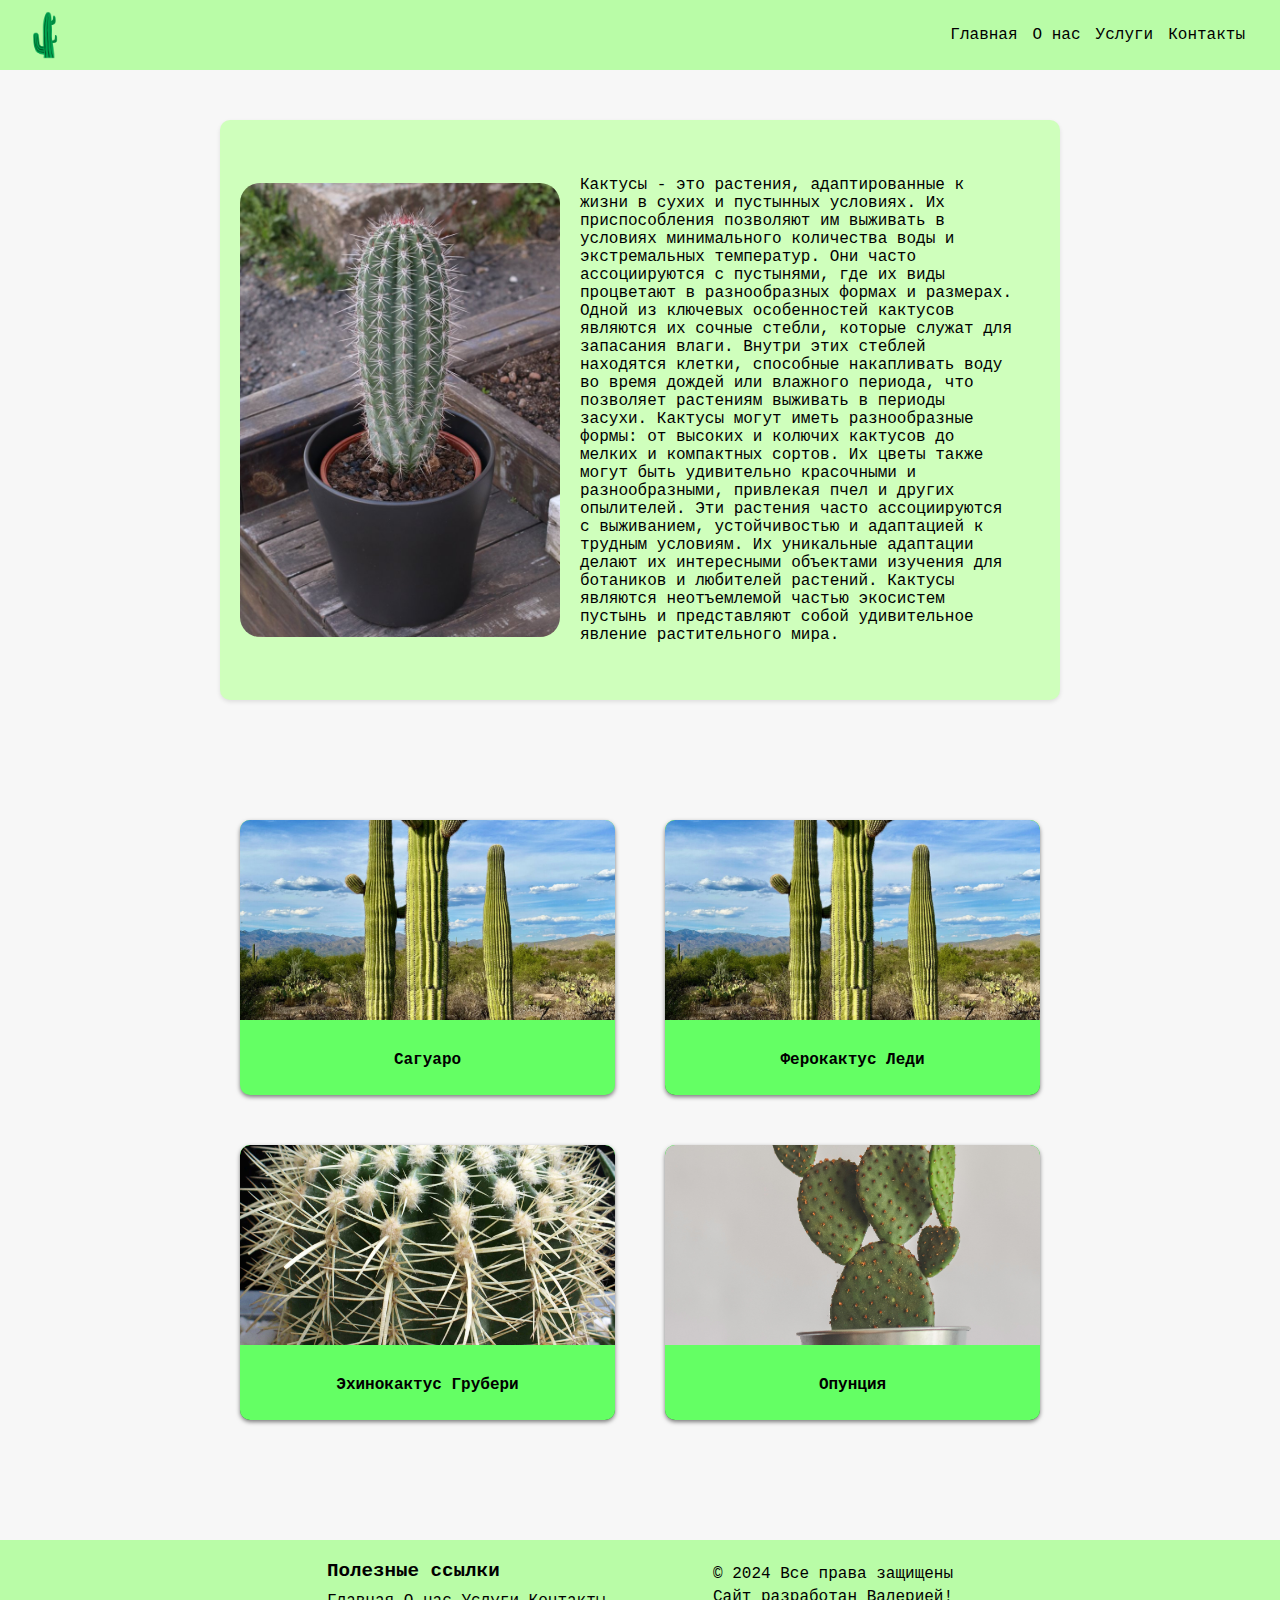
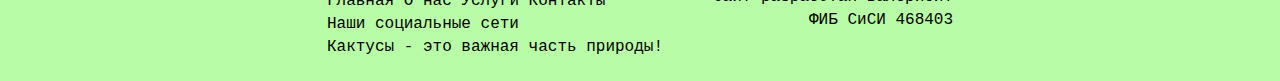
<file: labs/7 1/index.html>
<!DOCTYPE html>
<html lang="en">
<head>
    <meta charset="UTF-8">
    <meta name="viewport" content="width=device-width, initial-scale=1.0">
    <title>Кактусы</title>
    <link rel="icon" href="images/ico.png" type="image/x-icon">
    <meta name="description" content="Информация о различных видах кактусов, их уходе, выращивании и декоративном использовании. Узнайте интересные факты о кактусах их адаптации к экстремальным условиям." />
    <meta name="keywords" content="кактусы, суккуленты, кактусовые растения, уход за кактусами, выращивание кактусов, декоративные кактусы, виды кактусов, советы по уходу" />
    <link rel="stylesheet" href="style.css">
</head>
<body>
    <header class="header">
        <div class="ico"></div>
        <div class="burger-menu" id="burgerMenu">
            <div></div>
            <div></div>
            <div></div>
        </div>
        <ul id="navList">
            <li><a href="#">Главная</a></li>
            <li><a href="#">О нас</a></li>
            <li><a href="#">Услуги</a></li>
            <li><a href="#">Контакты</a></li>
        </ul>
    </header>

    <main class="main">
        <section class="about">
            <img src="images/1.jpg" class="kaktus" alt="Кактус">
            <p class="text">
                Кактусы - это растения, адаптированные к жизни в сухих и пустынных условиях. Их приспособления позволяют им выживать в условиях минимального количества воды и экстремальных температур. Они часто ассоциируются с пустынями, где их виды процветают в разнообразных формах и размерах.
                Одной из ключевых особенностей кактусов являются их сочные стебли, которые служат для запасания влаги. Внутри этих стеблей находятся клетки, способные накапливать воду во время дождей или влажного периода, что позволяет растениям выживать в периоды засухи.
                Кактусы могут иметь разнообразные формы: от высоких и колючих кактусов до мелких и компактных сортов. Их цветы также могут быть удивительно красочными и разнообразными, привлекая пчел и других опылителей.
                Эти растения часто ассоциируются с выживанием, устойчивостью и адаптацией к трудным условиям. Их уникальные адаптации делают их интересными объектами изучения для ботаников и любителей растений. Кактусы являются неотъемлемой частью экосистем пустынь и представляют собой удивительное явление растительного мира.
            </p>
        </section>

        <section class="types">
            <div class="type">
                <img src="images/2.jpg" alt="Вид Кактуса" class="img">
                <p class="name">Сагуаро</p>
            </div>
            <div class="type">
                <div class="type">
                    <img src="images/2.jpg" alt="Вид Кактуса" class="img">
                    <p class="name">Ферокактус Леди</p>
                </div>
            </div>
            <div class="type">
                <div class="type">
                    <img src="images/4.jpg" alt="Вид Кактуса" class="img">
                    <p class="name">Эхинокактус Грубери</p>
                </div>
            </div>
            <div class="type">
                <div class="type">
                    <img src="images/5.jpg" alt="Вид Кактуса" class="img">
                    <p class="name">Опунция</p>
                </div>
            </div>
        </section>
        
    </main>

    <footer class="footer">
        <div class="dop">
            <h3>Полезные ссылки</h3>
            <a href="#">Главная</a>
            <a href="#">О нас</a>
            <a href="#">Услуги</a>
            <a href="#">Контакты</a>
            <p>Наши социальные сети</p>
            <p>Кактусы - это важная часть природы!</p>
        </div>
            
        <div class="right-block">
            <p>&copy; 2024 Все права защищены</p>
            <p>Сайт разработан Валерией!</p>
            <p>ФИБ СиСИ 468403</p>
        </div>
    </footer>

    <script>
        const burgerMenu = document.getElementById('burgerMenu');
        const navList = document.getElementById('navList');

        burgerMenu.addEventListener('click', () => {
            navList.classList.toggle('active');
        });
    </script>
</body>
</html>
</file>
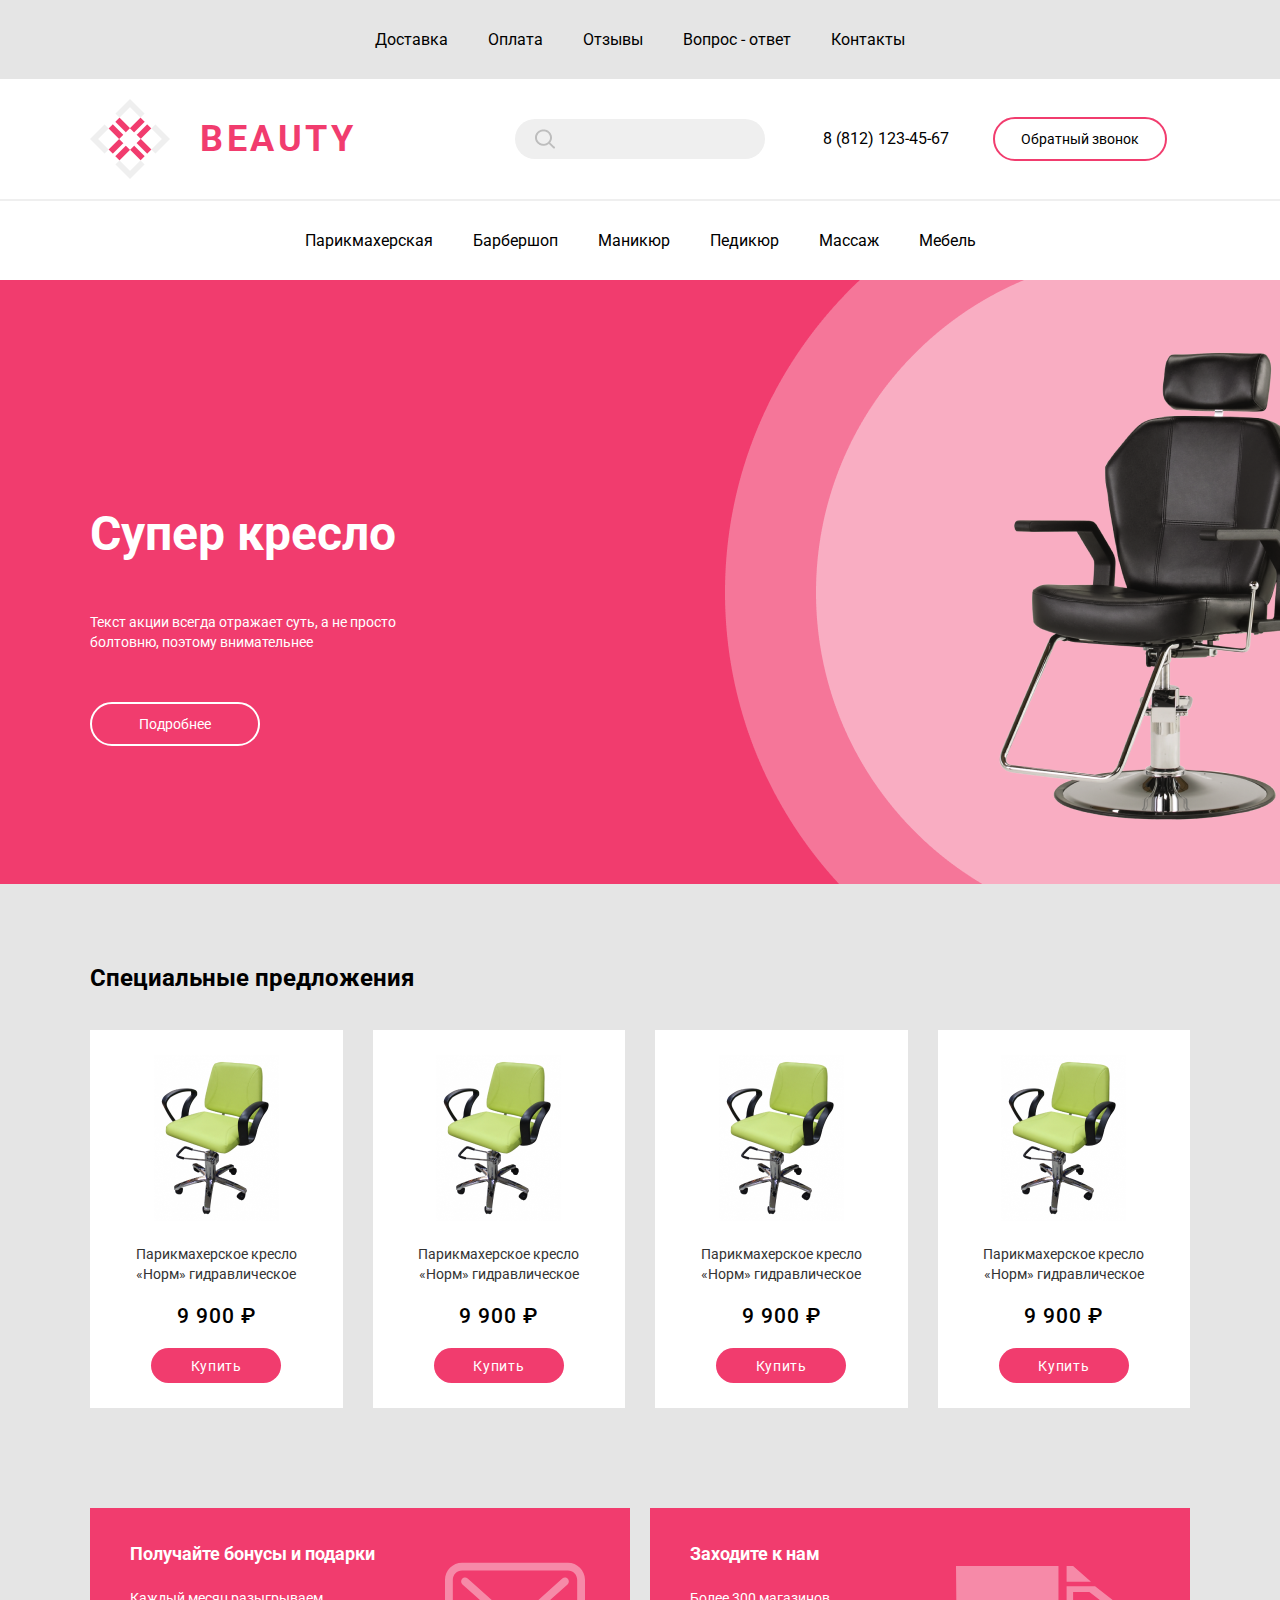
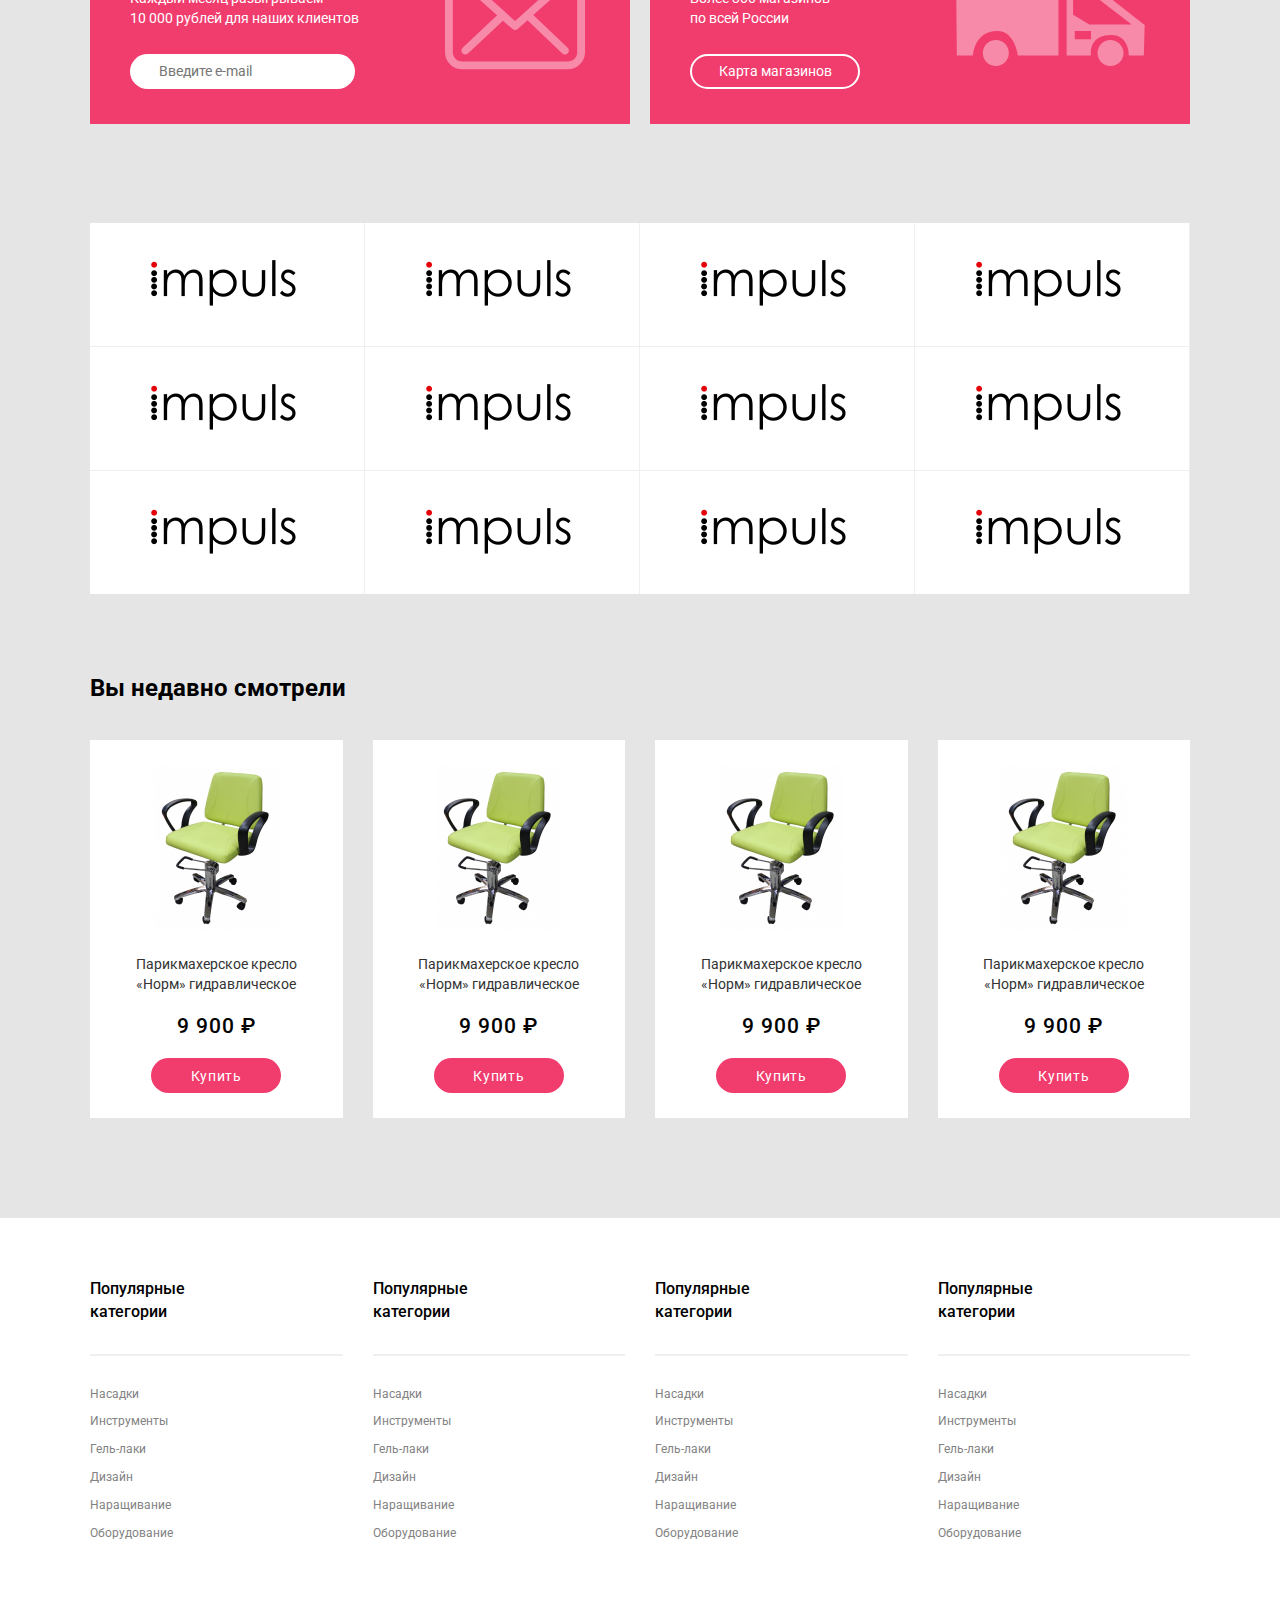
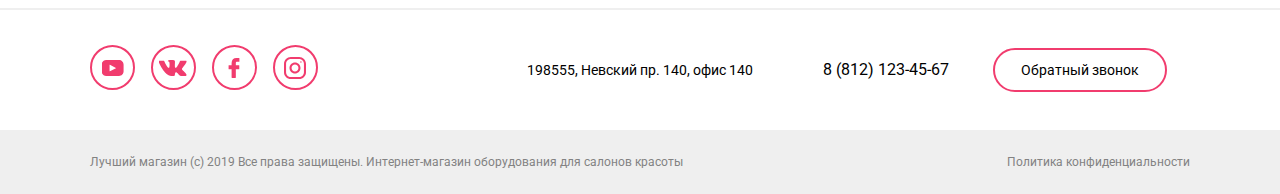
<file: labs/7 2/BEAUTY/index.html>
<!doctype html>
<html lang="en">
<head>
    <meta charset="UTF-8">
    <meta name="viewport"
          content="width=device-width, user-scalable=no, initial-scale=1.0, maximum-scale=1.0, minimum-scale=1.0">
    <meta http-equiv="X-UA-Compatible" content="ie=edge">
    <link rel="preconnect" href="https://fonts.googleapis.com">
    <link rel="preconnect" href="https://fonts.gstatic.com" crossorigin>
    <link href="https://fonts.googleapis.com/css2?family=Roboto:ital,wght@0,100;0,300;0,400;0,500;0,700;0,900;1,100;1,300;1,400;1,500;1,700;1,900&display=swap" rel="stylesheet">
    <link rel="stylesheet" href="style.css">
    <title>BEAUTY</title>
</head>
<body>
<header class="header">
    <div class="header__nav-container">
        <div class="container">
            <div class="header__nav">
                <a href="#" class="header__nav-link">Доставка</a>
                <a href="#" class="header__nav-link">Оплата</a>
                <a href="#" class="header__nav-link">Отзывы</a>
                <a href="#" class="header__nav-link">Вопрос - ответ</a>
                <a href="#" class="header__nav-link">Контакты</a>
            </div>
        </div>
    </div>
    <div class="container">
        <div class="header__logo">
            <div class="header__logo-img">
                <img src="images/header/header-logo/logo.png" alt="Logo" class="header__logo-images">
                <a href="#" class="header__logo-title">BEAUTY</a>
            </div>
            <div class="header__input">
                <label class="header__label">
                    <input type="email" class="header__input-email">
                </label>
            </div>
            <div class="header__connection">
                <a href="tel:88121234567" class="header__connection-number">8 (812) 123-45-67</a>
                <button class="header__connection-btn">Обратный звонок</button>
            </div>
        </div>
    </div>
    <hr class="header__line">
    <div class="container">
        <div class="header__nav">
            <a href="#" class="header__nav-link">Парикмахерская</a>
            <a href="#" class="header__nav-link">Барбершоп</a>
            <a href="#" class="header__nav-link">Маникюр</a>
            <a href="#" class="header__nav-link">Педикюр</a>
            <a href="#" class="header__nav-link">Массаж</a>
            <a href="#" class="header__nav-link">Мебель</a>
        </div>
    </div>
</header>
<section class="sale">
    <div class="container">
        <div class="sale__items">
            <h1 class="sale__title">Супер кресло</h1>
            <h4 class="sale__subtitle">Текст акции всегда отражает суть, а не просто
                болтовню, поэтому внимательнее</h4>
            <button class="sale__button">Подробнее</button>
        </div>
    </div>
</section>
<section class="goods">
    <div class="container">
        <h2 class="goods__title">Специальные предложения</h2>
        <div class="goods__items">
            <div class="goods__item">
                <img src="images/goods/Rectangle%204.png" alt="Goods Img" class="goods__item-img">
                <h5 class="goods__item-title">Парикмахерское кресло «Норм» гидравлическое</h5>
                <h2 class="goods__item-price">9 900 ₽</h2>
                <button class="goods__item-button">Купить</button>
            </div>
            <div class="goods__item">
                <img src="images/goods/Rectangle%204.png" alt="Goods Img" class="goods__item-img">
                <h5 class="goods__item-title">Парикмахерское кресло «Норм» гидравлическое</h5>
                <h2 class="goods__item-price">9 900 ₽</h2>
                <button class="goods__item-button">Купить</button>
            </div>
            <div class="goods__item">
                <img src="images/goods/Rectangle%204.png" alt="Goods Img" class="goods__item-img">
                <h5 class="goods__item-title">Парикмахерское кресло «Норм» гидравлическое</h5>
                <h2 class="goods__item-price">9 900 ₽</h2>
                <button class="goods__item-button">Купить</button>
            </div>
            <div class="goods__item">
                <img src="images/goods/Rectangle%204.png" alt="Goods Img" class="goods__item-img">
                <h5 class="goods__item-title">Парикмахерское кресло «Норм» гидравлическое</h5>
                <h2 class="goods__item-price">9 900 ₽</h2>
                <button class="goods__item-button">Купить</button>
            </div>
        </div>
    </div>
</section>
<section class="subscribe">
    <div class="container">
        <div class="subscribe__items">
            <div class="subscribe__item">
                <div class="subscribe__item-box">
                    <h3 class="subscribe__item-title">Получайте бонусы и подарки</h3>
                    <h5 class="subscribe__item-subtitle">Каждый месяц разыгрываем
                        <br> 10 000 рублей для наших клиентов</h5>
                    <label class="subscribe__item-label">
                        <input placeholder="Введите e-mail" type="email" class="subscribe__item-input">
                    </label>
                </div>
                <img src="images/subscribe/Group.svg" alt="Subscribe Image" class="subscribe__item-img">
            </div>
            <div class="subscribe__item">
                <div class="subscribe__item-box">
                    <h3 class="subscribe__item-title">Заходите к нам</h3>
                    <h5 class="subscribe__item-subtitle">Более 300 магазинов <br>
                        по всей России</h5>
                    <button class="subscribe__item-btn">Карта магазинов</button>
                </div>
                <img src="images/subscribe/Vector.svg" alt="Subscribe Image" class="subscribe__item-img__vector">
            </div>
        </div>
    </div>
</section>
<section class="brands">
    <div class="container">
        <div class="brands__items">
            <div class="brands__item-row">
                <div class="brands__item-column">
                    <img src="images/brands/image.svg" alt="Brands Images" class="brands__item-img">
                </div>
                <div class="brands__item-column">
                    <img src="images/brands/image.svg" alt="Brands Images" class="brands__item-img">
                </div>
                <div class="brands__item-column">
                    <img src="images/brands/image.svg" alt="Brands Images" class="brands__item-img">
                </div>
                <div class="brands__item-column">
                    <img src="images/brands/image.svg" alt="Brands Images" class="brands__item-img">
                </div>
            </div>
            <div class="brands__item-row">
                <div class="brands__item-column">
                    <img src="images/brands/image.svg" alt="Brands Images" class="brands__item-img">
                </div>
                <div class="brands__item-column">
                    <img src="images/brands/image.svg" alt="Brands Images" class="brands__item-img">
                </div>
                <div class="brands__item-column">
                    <img src="images/brands/image.svg" alt="Brands Images" class="brands__item-img">
                </div>
                <div class="brands__item-column">
                    <img src="images/brands/image.svg" alt="Brands Images" class="brands__item-img">
                </div>
            </div>
            <div class="brands__item-row">
                <div class="brands__item-column">
                    <img src="images/brands/image.svg" alt="Brands Images" class="brands__item-img">
                </div>
                <div class="brands__item-column">
                    <img src="images/brands/image.svg" alt="Brands Images" class="brands__item-img">
                </div>
                <div class="brands__item-column">
                    <img src="images/brands/image.svg" alt="Brands Images" class="brands__item-img">
                </div>
                <div class="brands__item-column">
                    <img src="images/brands/image.svg" alt="Brands Images" class="brands__item-img">
                </div>
            </div>
        </div>
    </div>
</section>
<section class="goods">
    <div class="container">
        <h2 class="goods__title">Вы недавно смотрели</h2>
        <div class="goods__items">
            <div class="goods__item">
                <img src="images/goods/Rectangle%204.png" alt="Goods Img" class="goods__item-img">
                <h5 class="goods__item-title">Парикмахерское кресло «Норм» гидравлическое</h5>
                <h2 class="goods__item-price">9 900 ₽</h2>
                <button class="goods__item-button">Купить</button>
            </div>
            <div class="goods__item">
                <img src="images/goods/Rectangle%204.png" alt="Goods Img" class="goods__item-img">
                <h5 class="goods__item-title">Парикмахерское кресло «Норм» гидравлическое</h5>
                <h2 class="goods__item-price">9 900 ₽</h2>
                <button class="goods__item-button">Купить</button>
            </div>
            <div class="goods__item">
                <img src="images/goods/Rectangle%204.png" alt="Goods Img" class="goods__item-img">
                <h5 class="goods__item-title">Парикмахерское кресло «Норм» гидравлическое</h5>
                <h2 class="goods__item-price">9 900 ₽</h2>
                <button class="goods__item-button">Купить</button>
            </div>
            <div class="goods__item">
                <img src="images/goods/Rectangle%204.png" alt="Goods Img" class="goods__item-img">
                <h5 class="goods__item-title">Парикмахерское кресло «Норм» гидравлическое</h5>
                <h2 class="goods__item-price">9 900 ₽</h2>
                <button class="goods__item-button">Купить</button>
            </div>
        </div>
    </div>
</section>
<footer class="footer">
    <div class="container">
        <div class="footer__items">
            <div class="footer__item">
                <h3 class="footer__item-title">Популярные <br>
                    категории</h3>
                <hr class="footer__line">
                <a href="#" class="footer__item-link">Насадки</a>
                <a href="#" class="footer__item-link">Инструменты</a>
                <a href="#" class="footer__item-link">Гель-лаки</a>
                <a href="#" class="footer__item-link">Дизайн</a>
                <a href="#" class="footer__item-link">Наращивание</a>
                <a href="#" class="footer__item-link">Оборудование</a>
            </div>
            <div class="footer__item">
                <h3 class="footer__item-title">Популярные <br>
                    категории</h3>
                <hr class="footer__line">
                <a href="#" class="footer__item-link">Насадки</a>
                <a href="#" class="footer__item-link">Инструменты</a>
                <a href="#" class="footer__item-link">Гель-лаки</a>
                <a href="#" class="footer__item-link">Дизайн</a>
                <a href="#" class="footer__item-link">Наращивание</a>
                <a href="#" class="footer__item-link">Оборудование</a>
            </div>
            <div class="footer__item">
                <h3 class="footer__item-title">Популярные <br>
                    категории</h3>
                <hr class="footer__line">
                <a href="#" class="footer__item-link">Насадки</a>
                <a href="#" class="footer__item-link">Инструменты</a>
                <a href="#" class="footer__item-link">Гель-лаки</a>
                <a href="#" class="footer__item-link">Дизайн</a>
                <a href="#" class="footer__item-link">Наращивание</a>
                <a href="#" class="footer__item-link">Оборудование</a>
            </div>
            <div class="footer__item">
                <h3 class="footer__item-title">Популярные <br>
                    категории</h3>
                <hr class="footer__line">
                <a href="#" class="footer__item-link">Насадки</a>
                <a href="#" class="footer__item-link">Инструменты</a>
                <a href="#" class="footer__item-link">Гель-лаки</a>
                <a href="#" class="footer__item-link">Дизайн</a>
                <a href="#" class="footer__item-link">Наращивание</a>
                <a href="#" class="footer__item-link">Оборудование</a>
            </div>
        </div>
    </div>
    <hr class="footer__line line">
    <div class="container">
        <div class="footer__connection">
            <div class="footer__connection-icons">
                <div class="footer__connection-icons__img">
                    <img src="images/footer/footer__icon/icon1.svg" alt="Footer Icon" class="footer__connection-icon">
                </div>
                <div class="footer__connection-icons__img">
                    <img src="images/footer/footer__icon/icon2.svg" alt="Footer Icon" class="footer__connection-icon">
                </div>
                <div class="footer__connection-icons__img">
                    <img src="images/footer/footer__icon/icon3.svg" alt="Footer Icon" class="footer__connection-icon">
                </div>
                <div class="footer__connection-icons__img">
                    <img src="images/footer/footer__icon/icon4.svg" alt="Footer Icon" class="footer__connection-icon">
                </div>
            </div>
            <div class="footer__connection-adr">
                <a href="https://yandex.by/maps/2/saint-petersburg/house/nevskiy_prospekt_140/Z0kYdQFpSUQFQFtjfXVzeHRmZw==/?ll=30.379437%2C59.927230&mode=search&sctx=ZAAAAAgAEAAaKAoSCbGk3H2OsztAEcDtCRLbbUpAEhIJM6mhDcDOJkARaDwRxHk4DkAiBgABAgMEBSgKOABAlQFIAWoCdWGdAc3MzD2gAQCoAQC9AQRcE6HCAQsAAAAAAAAAAAAAAIICLjE5ODU1NSwg0J3QtdCy0YHQutC40Lkg0L%2FRgC4gMTQwLCDQvtGE0LjRgSAxNDCKAgCSAgCaAgxkZXNrdG9wLW1hcHM%3D&sll=30.513090%2C59.889158&sspn=0.449066%2C0.195992&text=198555%2C%20%D0%9D%D0%B5%D0%B2%D1%81%D0%BA%D0%B8%D0%B9%20%D0%BF%D1%80.%20140%2C%20%D0%BE%D1%84%D0%B8%D1%81%20140&z=14.6" class="footer__connection-link">198555, Невский пр. 140, офис 140</a>
            </div>
            <div class="header__connection">
                <a href="tel:88121234567" class="header__connection-number">8 (812) 123-45-67</a>
                <button class="header__connection-btn">Обратный звонок</button>
            </div>
        </div>
    </div>
    <div class="footer__cookie">
        <div class="container">
            <div class="footer__cookie-box">
                <a href="#" class="footer__cookie-link">Лучший магазин (с) 2019 Все права защищены. Интернет-магазин оборудования для салонов красоты</a>
                <a href="#" class="footer__cookie-link">Политика конфиденциальности</a>
            </div>
        </div>
    </div>
</footer>
</body>
</html>
</file>
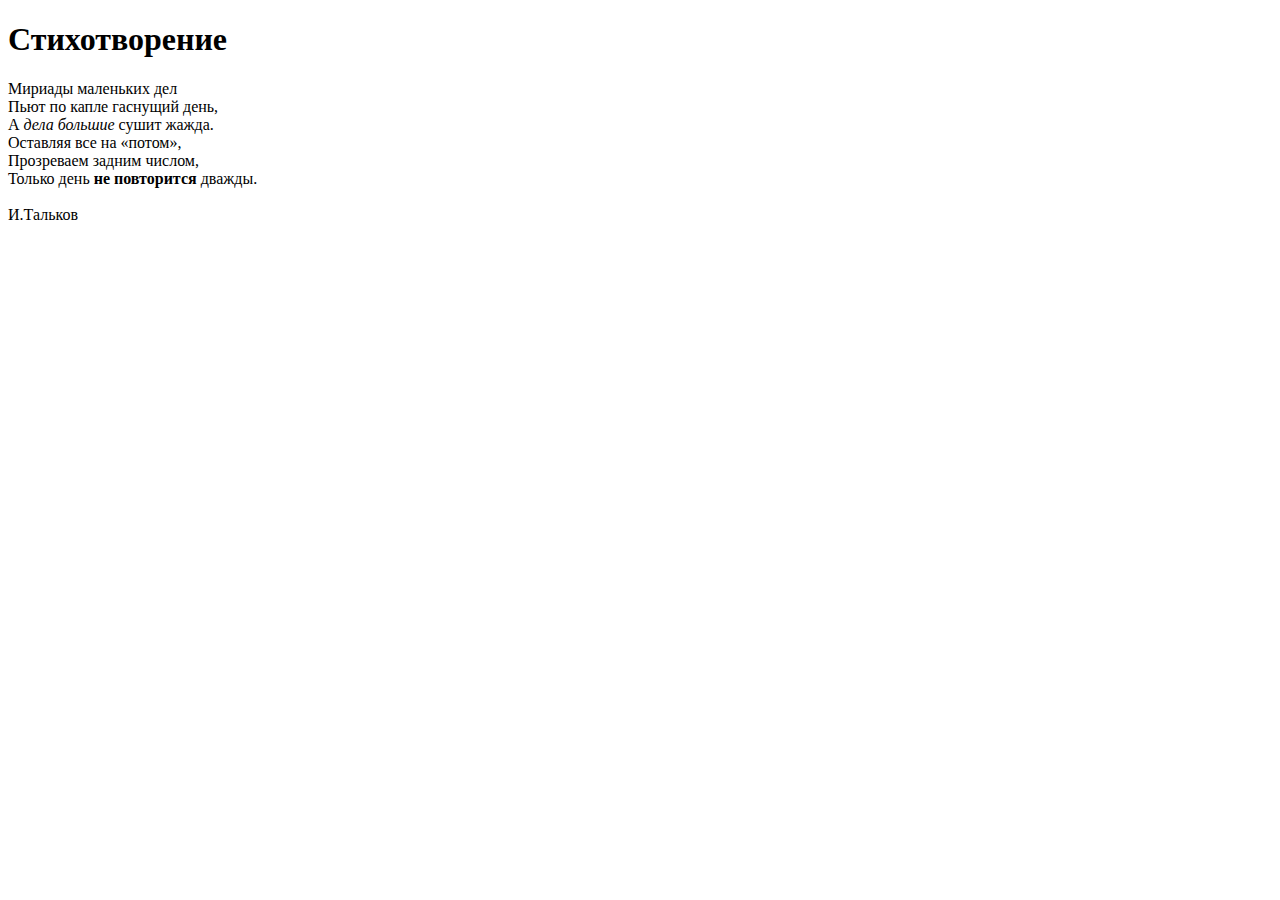
<file: 1vtvin.html>
<!DOCTYPE html>
<html lang="en">
<head>
    <meta charset="UTF-8">
    <meta name="viewport" content="width=device-width, initial-scale=1.0">
    <title>1 задание</title>
</head>
<body>
    <h1>Стихотворение</h1>
    Мириады маленьких дел
    <br>Пьют по капле гаснущий день,
    <br>А <i>дела большие</i> сушит жажда.
    <br>Оставляя все на &laquo;потом&raquo;,
    <br>Прозреваем задним числом,
    <br>Только день <b>не повторится</b> дважды.
    <br><br>И.Тальков
<!--08.09.2024 Ермакович Валерия Денисовна-->
</body>
</html>
</file>
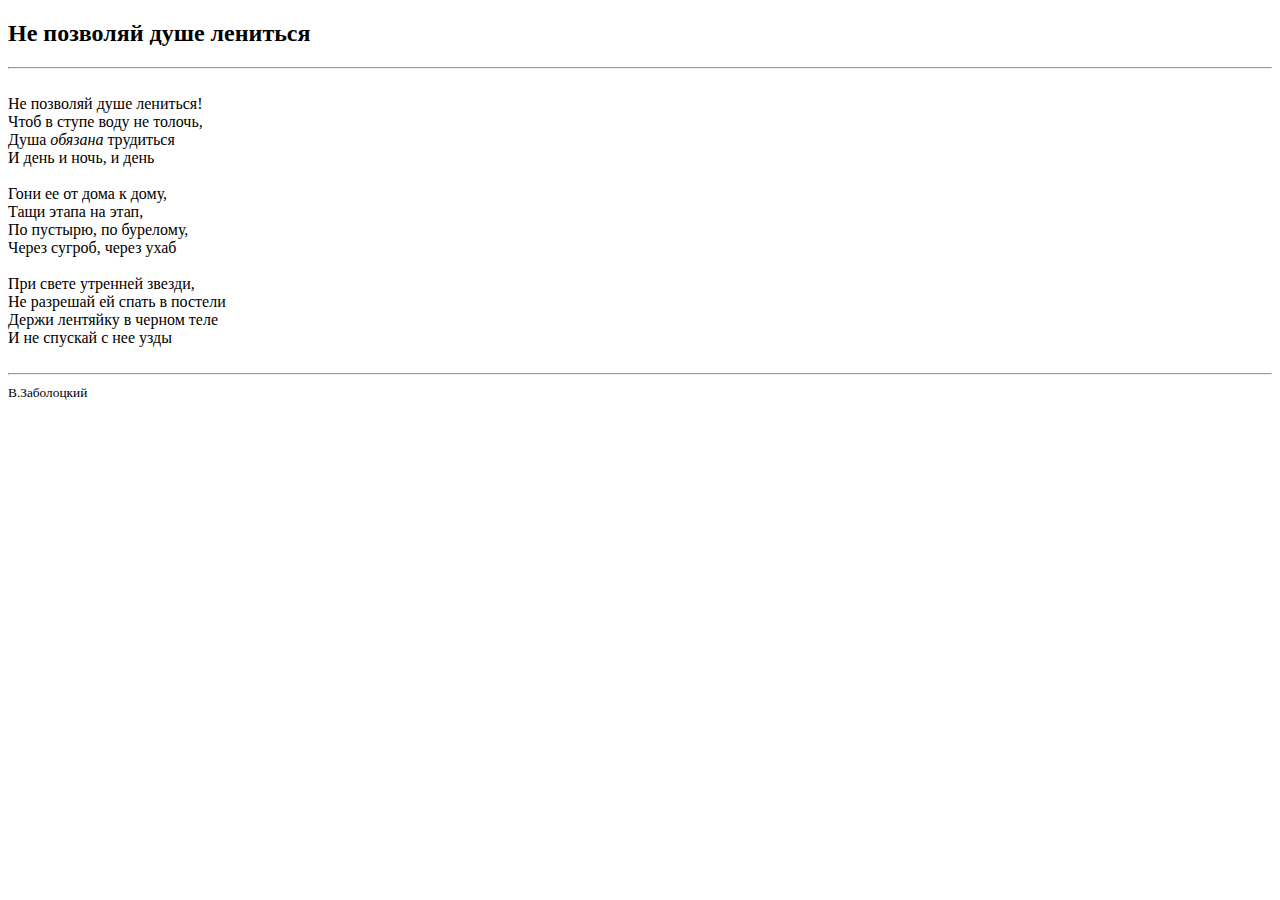
<file: 2vtvin.html>
<!DOCTYPE html>
<html lang="en">
<head>
    <meta charset="UTF-8">
    <meta name="viewport" content="width=device-width, initial-scale=1.0">
    <title>2 задание</title>
</head>
<body>
    <h2>Не позволяй душе лениться</h2>
    <hr>
    <br>Не позволяй душе лениться!
    <br>Чтоб в ступе воду не толочь, 
    <br>Душа <i>обязана</i> трудиться
    <br>И день и ночь, и день
    <br><br>Гони ee от дома к дому, 
    <br>Тащи этапа на этап, 
    <br>По пустырю, по бурелому,   
    <br>Через сугроб, через ухаб
    <br><br>При свете утренней звезди,   
    <br>He pазрешай ей спать в постели     
    <br>Держи лентяйку в черном теле  
    <br>И не спускай с нее узды <br><br>
    <hr><small>В.Заболоцкий</small>
    <!--Условие: создайте html-файл, результат которого показан на рисунке. Используйте
подходящий элемент заголовков (<h1>…<h6>), теги <br>, <p>, <i>, <em>, <strong>,
<b>, <hr>, <small> (необязательно все перечисленные). Обратите внимание, что шрифт
фамилии автора меньшего размера. Заметим, что тег <hr> в разных браузерах может
отображаться по-разному. В html-код добавьте условие данной задачи в виде
комментариев.-->
</body>
</html>
</file>
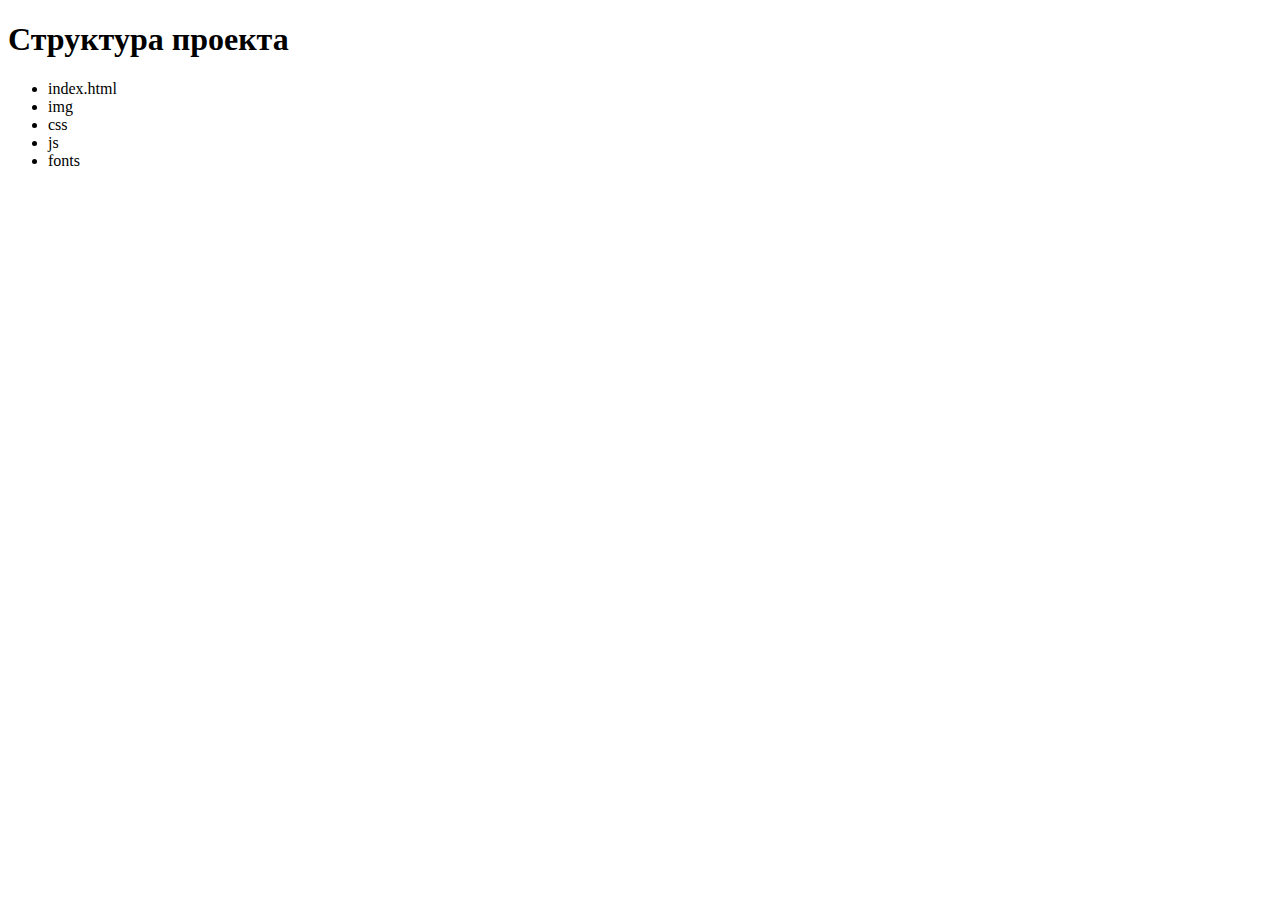
<file: 4vtvin.html>
<!DOCTYPE html>
<html lang="en">
<head>
    <meta charset="UTF-8">
    <meta name="viewport" content="width=device-width, initial-scale=1.0">
    <title>4 задание</title>
</head>
<body>
  <h1>Структура проекта</h1>
  <ul>
    <li>index.html</li>
    <li>img</li>
    <li>css</li>
    <li>js</li>
    <li>fonts</li>
  </ul>
</body>
</html>
</file>
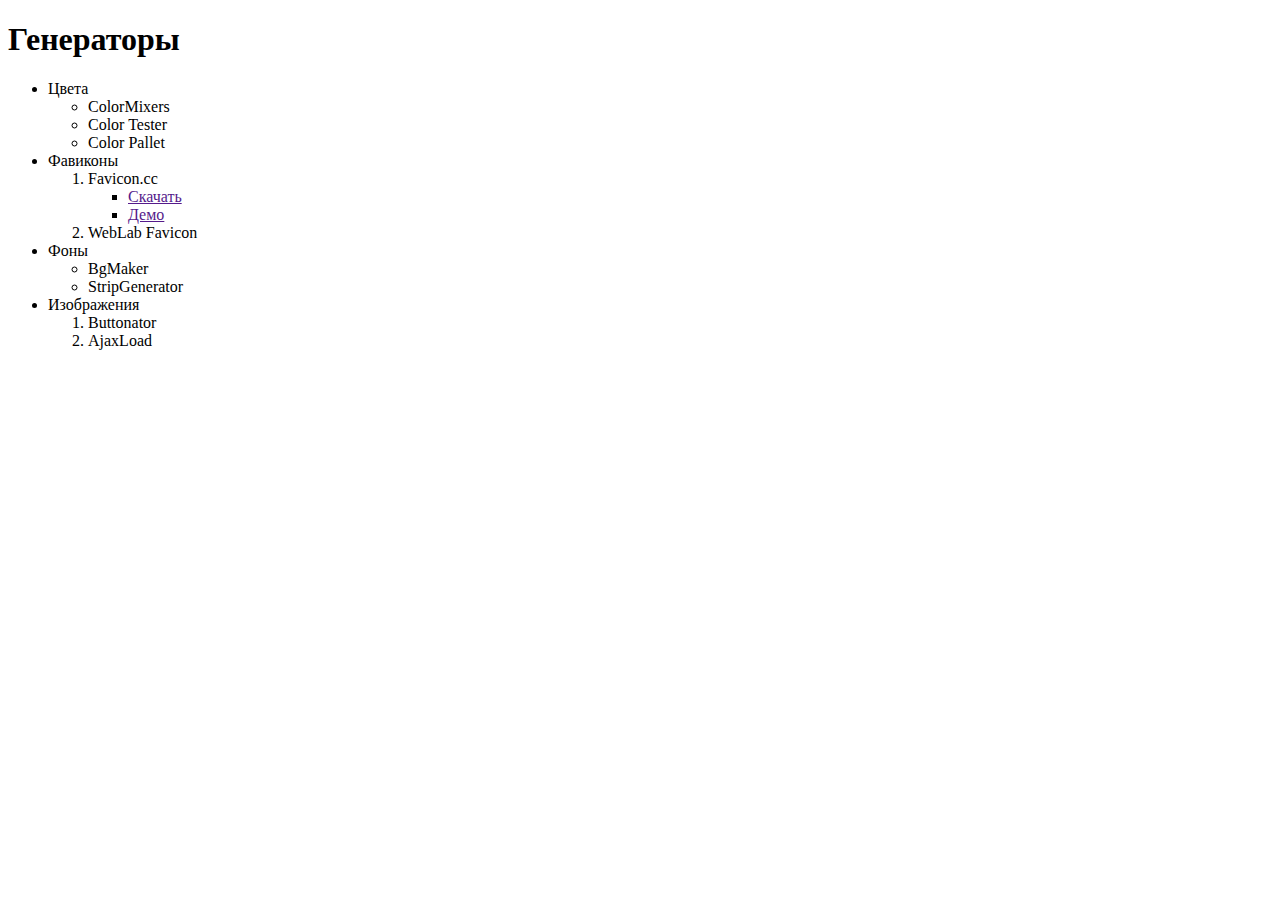
<file: 6vtvin.html>
<!DOCTYPE html>
<html lang="en">
<head>
    <meta charset="UTF-8">
    <meta name="viewport" content="width=device-width, initial-scale=1.0">
    <title>6 задание</title>
</head>
<body>
    <h1>Генераторы</h1>
    <ul>
        <li>Цвета</li>
        <ul type="circle">
        <li>ColorMixers</li>
        <li>Color Tester</li>
        <li>Color Pallet</li>
        </ul>
        <li>Фавиконы</li>
        <ol>
            <li>Favicon.cc</li>
            <ul type="square">
               <li><a href="">Скачать</a></li>
               <li><a href="">Демо</a></li>
            </ul>
            <li>WebLab Favicon</li>
        </ol>
        <li>Фоны</li>
        <ul type="circle">
            <li>BgMaker</li>
            <li>StripGenerator</li>
        </ul>
        <li>Изображения</li>
        <ol>
            <li>Buttonator</li>
            <li>AjaxLoad</li>
        </ol>
    </ul>
</body>
</html>
</file>
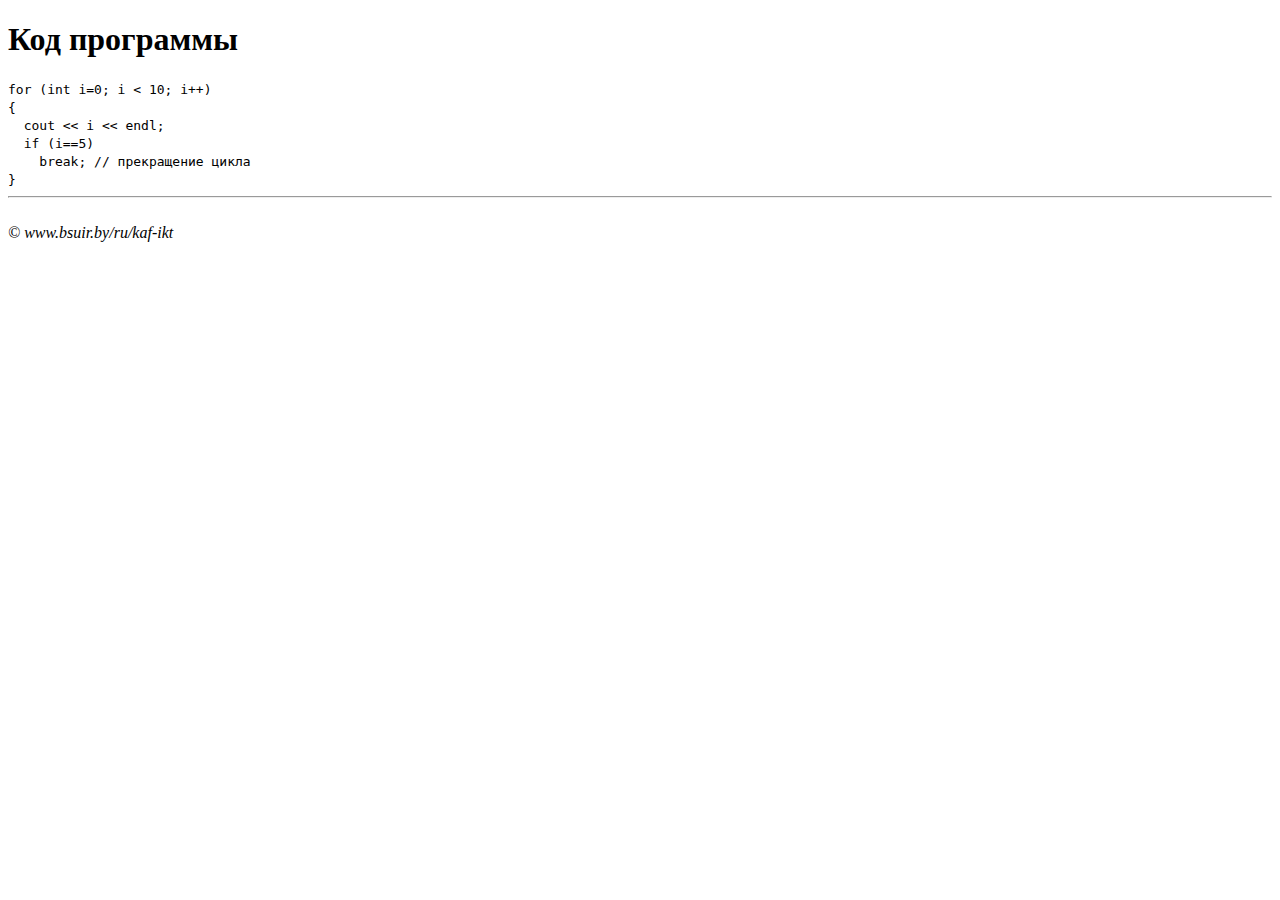
<file: 8vtvin.html>
<!DOCTYPE html>
<html lang="en">
<head>
    <meta charset="UTF-8">
    <meta name="viewport" content="width=device-width, initial-scale=1.0">
    <title>8 задание</title>
</head>
<body>
    <h1>Код программы</h1>
    <code>
        for (int i=0; i &lt 10; i++) <br>
        { <br> &nbsp; cout &lt&lt i &lt&lt endl;<br>
          &nbsp; if (i==5) <br>
          &nbsp; &nbsp;  break; // прекращение цикла<br>
        }
    </code>
    <hr>
    <br>
    <cite>&copy;
        www.bsuir.by/ru/kaf-ikt
    </cite>
</body>
</html>
</file>
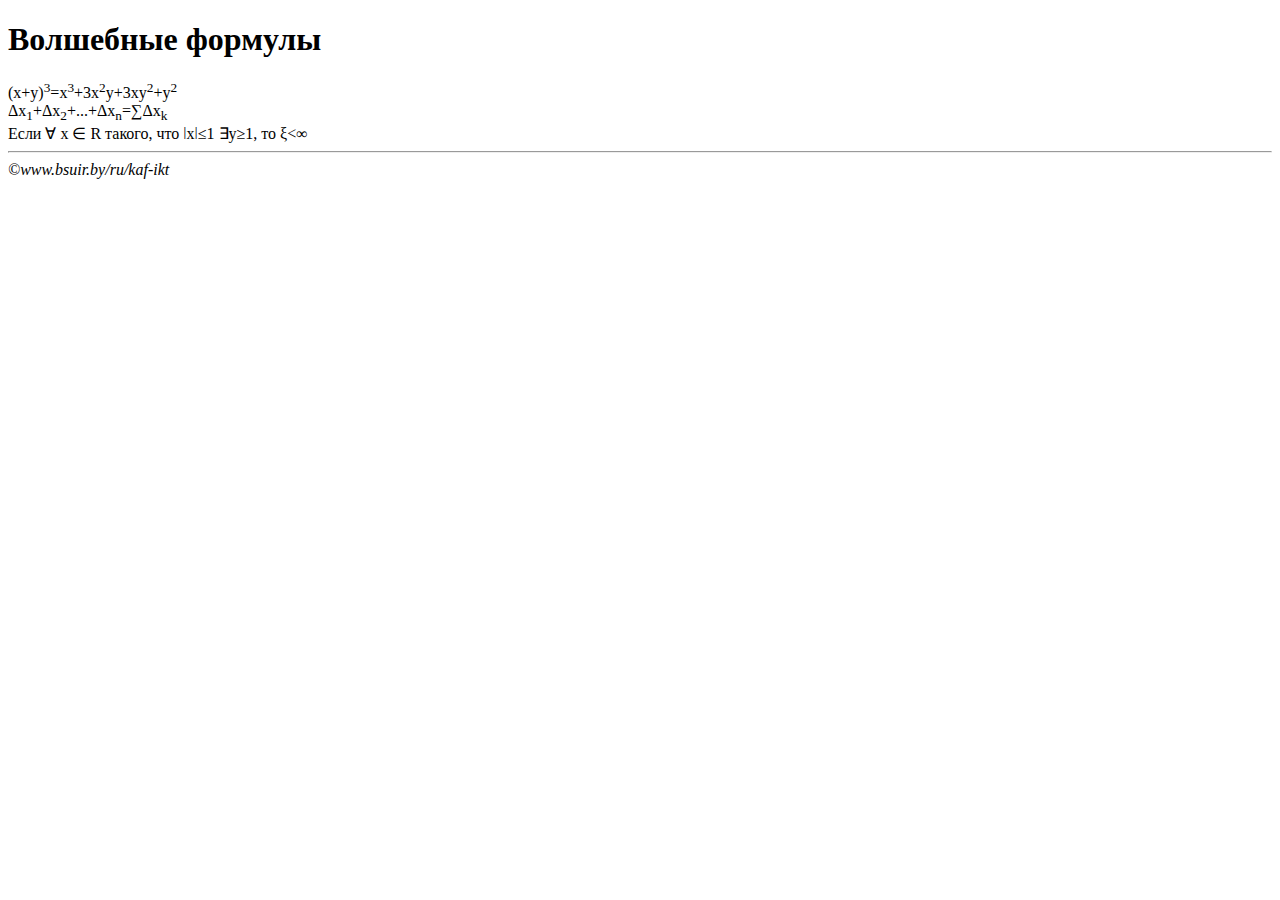
<file: 9vtvin.html>
<!DOCTYPE html>
<html lang="en">
<head>
    <meta charset="UTF-8">
    <meta name="viewport" content="width=device-width, initial-scale=1.0">
    <title>9 задание</title>
</head>
<body>
    <h1>Волшебные формулы</h1>
    (x+y)<sup>3</sup>=x<sup>3</sup>+3x<sup>2</sup>y+3xy<sup>2</sup>+y<sup>2</sup>
    <br>
    &#916;x<sub>1</sub>+&#916;x<sub>2</sub>+...+&#916;x<sub>n</sub>=&sum;&#916;x<sub>k</sub>
    <br>
    Если &forall; x &isin; R такого, что &#448;x&#448;&le;1 &exist;y&ge;1, то &#958;&#706;&infin;
    <hr>
    <cite>
        &copy;www.bsuir.by/ru/kaf-ikt
    </cite>
</body>
</html>
</file>
<file: labs/7 1/style.css>
body {
    margin: 0;
    padding: 0;
    font-family:'Courier New', Courier, monospace;
    background-color: #f7f7f7;
}

.header {
    background-color: #b9fca7;
    color: black;
    padding: 10px 20px;
    display: flex;
    align-items: center;
    justify-content: space-between;
}

.ico {
    width: 50px;
    height: 50px;
    background-image: url('images/ico.png');
    background-size: cover;
    margin-right: 10px;
}

ul {
    list-style-type: none;
    display: flex;
    align-items: center;
}

li {
    margin-right: 15px;
}

a {
    text-decoration: none;
    color: black;
}

.burger-menu {
    display: none;
    flex-direction: column;
    cursor: pointer;
}

.burger-menu div {
    width: 25px;
    height: 3px;
    background-color: black;
    margin: 5px;
}

@media screen and (max-width: 600px) {
    .ico {
        display: none;
    }

    ul {
        display: none;
        flex-direction: column;
        align-items: flex-end;
        position: absolute;
        top: 60px;
        right: 20px;
        background-color: #b9fca7;
        border: 1px solid #ddd;
        width: 150px;
    }

    ul.active {
        display: flex;
    }

    .burger-menu {
        display: flex;
    }
}

.about {
    max-width: 800px;
    margin: 0 auto;
    margin-top: 50px;
    padding: 20px;
    display: flex;
    align-items: center;
    background-color: #cfffbc;
    border-radius: 10px;
    box-shadow: 0 2px 4px rgba(0, 0, 0, 0.1);
    overflow: hidden;
}

.kaktus {
    max-width: 40%;
    height: auto;
    border-radius: 20px;
}

.text {
    flex: 1;
    padding: 20px;
}

@media screen and (max-width: 600px) {
    .about {
        flex-direction: column;
    }

    .kaktus {
        max-width: 100%;
        border-radius: 10px;
    }
}
.types {
    display: grid;
    max-width: 800px;
    margin: 0 auto;
    margin-top: 100px;
    grid-template-columns: repeat(2, 1fr);
    grid-template-rows: auto auto;
    gap: 50px;
    justify-content: center;
    padding: 20px;
}

.type {
    background-color: #64ff64;
    border-radius: 10px;
    box-shadow: 0 2px 4px rgba(0, 0, 0, 0.5);
    overflow: hidden;
}

.img {
    width: 100%;
    height: 200px;
    object-fit: cover;
}

.name {
    text-align: center;
    padding: 10px;
    font-weight: bold;
}

@media screen and (max-width: 600px) {
    .types {
        grid-template-columns: repeat(auto-fit, minmax(200px, 1fr));
    }
}

.footer {
    display: flex;
    justify-content: center;
    gap: 50px;
    background-color: #b9fca7;
    color: black;
    padding: 20px;
    width: 100%;
    box-sizing: border-box;
    margin-top: 100px;
}

.footer h3 {
    margin: 0;
    padding: 0;
    font-size: 1.2em;
    margin-bottom: 10px;
}

.footer a {
    color: black;
    text-decoration: none;
    /* margin-right: 10px; */
}

.footer p {
    margin: 5px 0;
}

.right-block {
    text-align: right;
}

@media screen and (max-width: 600px) {
    .footer {
        flex-direction: column;
        align-items: center;
    }

    .right-block {
        text-align: center;
        margin-top: 20px;
    }
}
</file>
<file: labs/7 2/BEAUTY/style.css>
@import "normalize.css";
@import "global.css";
@import "vars.css";
@import "css/header.css";
@import "css/sale.css";
@import "css/goods.css";
@import "css/subscribe.css";
@import "css/brands.css";
@import "css/footer.css";
</file>
